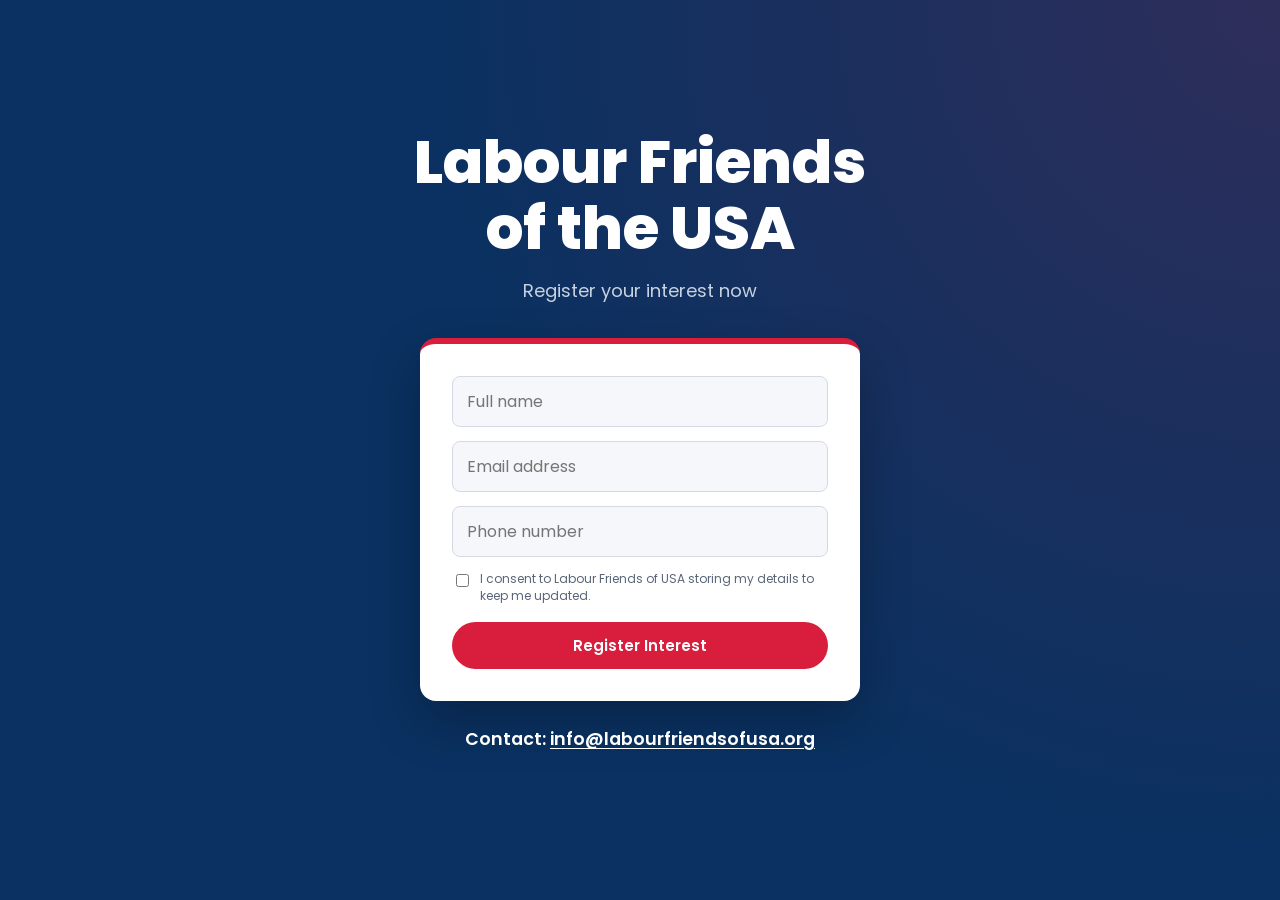
<file: index.html>
<!DOCTYPE html>
<html lang="en">
<head>
<meta charset="UTF-8">
<meta name="viewport" content="width=device-width, initial-scale=1.0">
<title>Labour Friends of USA</title>
<meta name="description" content="Labour Friends of USA — register your interest now.">
<link rel="preconnect" href="https://fonts.googleapis.com">
<link rel="preconnect" href="https://fonts.gstatic.com" crossorigin>
<link href="https://fonts.googleapis.com/css2?family=Poppins:wght@400;600;700;800&display=swap" rel="stylesheet">
<link rel="stylesheet" href="style.css">
</head>
<body>

<main class="hero">
  <div class="container hero-inner">
    <h1>Labour Friends <br> of the USA</h1>
    <p class="hero-sub">Register your interest now</p>

    <form class="signup-form" id="preregister-form">
      <p class="hidden-field" aria-hidden="true">
        <label>Leave this field blank: <input type="text" name="company" id="company" tabindex="-1" autocomplete="off"></label>
      </p>

      <div class="form-row">
        <label for="name" class="sr-only">Full name</label>
        <input type="text" id="name" name="name" placeholder="Full name" required>
      </div>

      <div class="form-row">
        <label for="email" class="sr-only">Email address</label>
        <input type="email" id="email" name="email" placeholder="Email address" required>
      </div>

      <div class="form-row">
        <label for="phone" class="sr-only">Phone number</label>
        <input type="tel" id="phone" name="phone" placeholder="Phone number" required>
      </div>

      <div class="form-row form-consent">
        <input type="checkbox" id="consent" name="consent" value="yes" required>
        <label for="consent">I consent to Labour Friends of USA storing my details to keep me updated.</label>
      </div>

      <button type="submit" class="btn btn-primary btn-full" id="submit-btn">Register Interest</button>
      <p class="form-error" id="form-error" hidden>Something went wrong — please try again.</p>
    </form>
    <p class="contact-line">
      Contact: <a href="mailto:info@labourfriendsofusa.org">info@labourfriendsofusa.org</a>
    </p>
  </div>
</main>

<script>
  // Paste the URL you get from deploying the Google Apps Script (ends in /exec)
  const SCRIPT_URL = "https://script.google.com/macros/s/AKfycbxKDBFHG2n8DYJcx58S91uv5Vl0VtOVpLHoI3PwBOSRqVzMYFhmmKj1LLZxQUhBbjUpUQ/exec";

  const form = document.getElementById('preregister-form');
  const submitBtn = document.getElementById('submit-btn');
  const errorMsg = document.getElementById('form-error');

  form.addEventListener('submit', function (e) {
    e.preventDefault();

    // Honeypot: if this hidden field got filled in, it's a bot — drop silently
    if (form.company.value) return;

    submitBtn.disabled = true;
    submitBtn.textContent = 'Submitting...';
    errorMsg.hidden = true;

    fetch(SCRIPT_URL, {
      method: 'POST',
      mode: 'no-cors',
      body: new FormData(form)
    })
      .then(function () {
        window.location.href = 'thank-you.html';
      })
      .catch(function () {
        errorMsg.hidden = false;
        submitBtn.disabled = false;
        submitBtn.textContent = 'Register Interest';
      });
  });
</script>

</body>
</html>
</file>
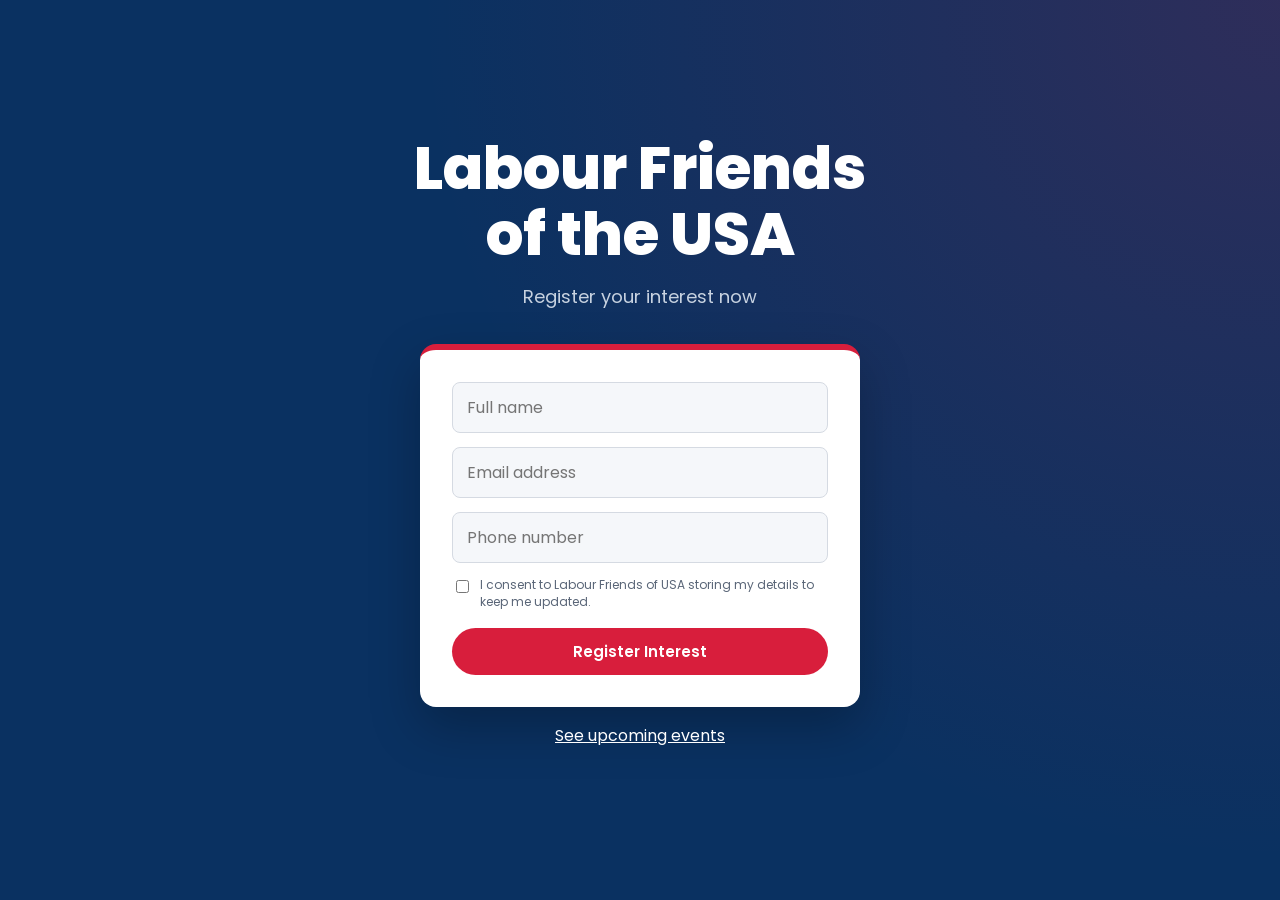
<file: register.html>
<!DOCTYPE html>
<html lang="en">
<head>
<meta charset="UTF-8">
<meta name="viewport" content="width=device-width, initial-scale=1.0">
<title>Register Interest — Labour Friends of USA</title>
<meta name="description" content="Labour Friends of USA — register your general interest to hear about future events and updates.">
<link rel="preconnect" href="https://fonts.googleapis.com">
<link rel="preconnect" href="https://fonts.gstatic.com" crossorigin>
<link href="https://fonts.googleapis.com/css2?family=Poppins:wght@400;600;700;800&display=swap" rel="stylesheet">
<link rel="stylesheet" href="style.css">
</head>
<body>

<main class="hero">
  <div class="container hero-inner">
    <h1>Labour Friends <br> of the USA</h1>
    <p class="hero-sub">Register your interest now</p>

    <form class="signup-form" id="preregister-form">
      <input type="hidden" name="event" value="General interest">
      <p class="hidden-field" aria-hidden="true">
        <label>Leave this field blank: <input type="text" name="company" id="company" tabindex="-1" autocomplete="off"></label>
      </p>

      <div class="form-row">
        <label for="name" class="sr-only">Full name</label>
        <input type="text" id="name" name="name" placeholder="Full name" required>
      </div>

      <div class="form-row">
        <label for="email" class="sr-only">Email address</label>
        <input type="email" id="email" name="email" placeholder="Email address" required>
      </div>

      <div class="form-row">
        <label for="phone" class="sr-only">Phone number</label>
        <input type="tel" id="phone" name="phone" placeholder="Phone number" required>
      </div>

      <div class="form-row form-consent">
        <input type="checkbox" id="consent" name="consent" value="yes" required>
        <label for="consent">I consent to Labour Friends of USA storing my details to keep me updated.</label>
      </div>

      <button type="submit" class="btn btn-primary btn-full" id="submit-btn">Register Interest</button>
      <p class="form-error" id="form-error" hidden>Something went wrong — please try again.</p>
    </form>

    <p class="alt-link"><a href="/">See upcoming events</a></p>
  </div>
</main>

<script>
  // Paste the URL you get from deploying the Google Apps Script (ends in /exec)
  const SCRIPT_URL = "https://script.google.com/macros/s/AKfycbxKDBFHG2n8DYJcx58S91uv5Vl0VtOVpLHoI3PwBOSRqVzMYFhmmKj1LLZxQUhBbjUpUQ/exec";

  const form = document.getElementById('preregister-form');
  const submitBtn = document.getElementById('submit-btn');
  const errorMsg = document.getElementById('form-error');

  form.addEventListener('submit', function (e) {
    e.preventDefault();

    // Honeypot: if this hidden field got filled in, it's a bot — drop silently
    if (form.company.value) return;

    submitBtn.disabled = true;
    submitBtn.textContent = 'Submitting...';
    errorMsg.hidden = true;

    fetch(SCRIPT_URL, {
      method: 'POST',
      mode: 'no-cors',
      body: new FormData(form)
    })
      .then(function () {
        window.location.href = 'thank-you.html';
      })
      .catch(function () {
        errorMsg.hidden = false;
        submitBtn.disabled = false;
        submitBtn.textContent = 'Register Interest';
      });
  });
</script>

</body>
</html>
</file>
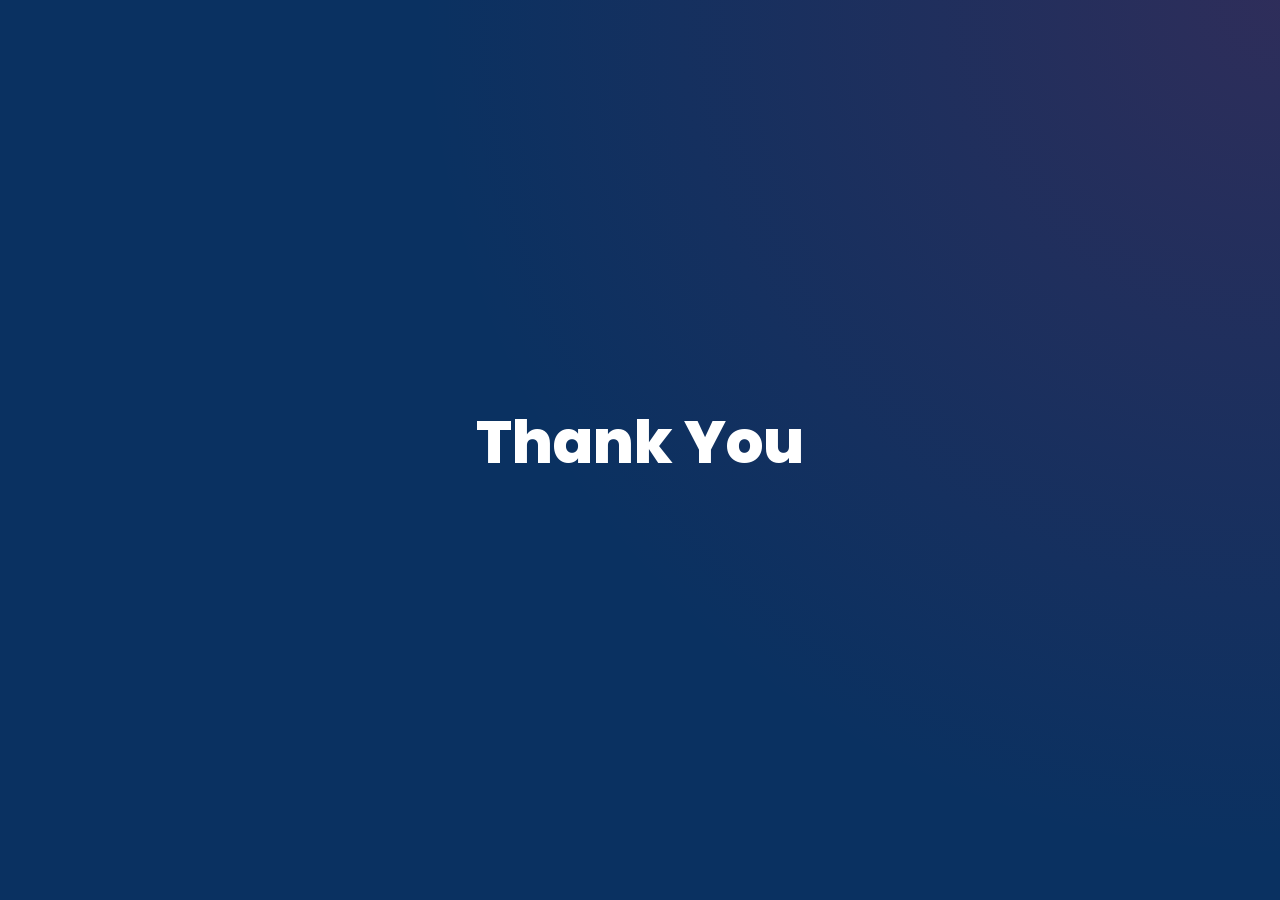
<file: thank-you.html>
<!DOCTYPE html>
<html lang="en">
<head>
<meta charset="UTF-8">
<meta name="viewport" content="width=device-width, initial-scale=1.0">
<title>Thank You - Labour Friends of USA</title>
<link rel="preconnect" href="https://fonts.googleapis.com">
<link rel="preconnect" href="https://fonts.gstatic.com" crossorigin>
<link href="https://fonts.googleapis.com/css2?family=Poppins:wght@400;600;700;800&display=swap" rel="stylesheet">
<link rel="stylesheet" href="style.css">
</head>
<body>

<main class="hero">
  <div class="container hero-inner">
    <h1>Thank You</h1>
    </div>
</main>

</body>
</html>
</file>
<file: style.css>
:root {
  --usa-blue: #0a3161;
  --usa-blue-dark: #061f40;
  --usa-red: #b31942;
  --usa-red-bright: #d81e3c;
  --white: #ffffff;
  --off-white: #f5f7fa;
  --text-muted: #c7d2e0;
}

* {
  box-sizing: border-box;
}

body {
  margin: 0;
  min-height: 100vh;
  display: flex;
  flex-direction: column;
  font-family: 'Poppins', sans-serif;
  background: var(--usa-blue);
  color: var(--white);
  line-height: 1.6;
}

.container {
  max-width: 600px;
  margin: 0 auto;
  padding: 0 24px;
}

h1 {
  font-weight: 800;
  margin: 0 0 16px;
}

a {
  color: inherit;
}
.contact-line {
  margin-top: 1.5rem;
  font-size: 1.1rem;
  font-weight: 600;
  text-align: center;
}

.contact-line a {
  color: inherit;
  text-decoration: underline;
  text-underline-offset: 3px;
}
/* Buttons */
.btn {
  display: inline-block;
  font-family: 'Poppins', sans-serif;
  font-weight: 600;
  font-size: 15px;
  text-decoration: none;
  padding: 12px 28px;
  border-radius: 999px;
  border: none;
  cursor: pointer;
  transition: transform 0.15s ease, background-color 0.15s ease;
}

.btn:hover {
  transform: translateY(-1px);
}
.btn-primary {
  background: var(--usa-red-bright);
  color: var(--white);
}

.btn-primary:hover {
  background: var(--usa-red);
}

.btn-full {
  width: 100%;
  text-align: center;
}

/* Hero */
.hero {
  flex: 1;
  display: flex;
  align-items: center;
  padding: 60px 0;
  background: radial-gradient(circle at top right, rgba(211, 30, 60, 0.18), transparent 55%),
              var(--usa-blue);
  text-align: center;
}

.hero-inner {
  width: 100%;
}

.hero h1 {
  font-size: clamp(38px, 8vw, 60px);
  line-height: 1.1;
  color: var(--white);
}

.hero-sub {
  margin: 0 0 32px;
  font-size: 18px;
  color: var(--text-muted);
}

/* Event summary inside the signup card */
.event-details {
  margin-bottom: 24px;
  padding-bottom: 24px;
  border-bottom: 1px solid #d5dae2;
  text-align: center;
}

.signup-form h2 {
  margin: 0 0 16px;
  font-size: 18px;
  line-height: 1.3;
}

.event-details h2 {
  font-size: 24px;
}

.event-details p {
  margin: 0 0 12px;
}

.event-details .event-donation {
  margin-bottom: 0;
  font-size: 14px;
  color: #5a6678;
}

.btn:focus-visible {
  outline: 3px solid currentColor;
  outline-offset: 4px;
}

/* Sign-up form */
.signup-form {
  max-width: 440px;
  margin: 0 auto;
  background: var(--white);
  color: var(--usa-blue-dark);
  border-radius: 16px;
  padding: 32px;
  text-align: left;
  box-shadow: 0 20px 50px rgba(0, 0, 0, 0.25);
  border-top: 6px solid var(--usa-red-bright);
}

.hidden-field {
  position: absolute;
  left: -9999px;
}

.sr-only {
  position: absolute;
  width: 1px;
  height: 1px;
  overflow: hidden;
  clip: rect(0, 0, 0, 0);
}

.form-row {
  margin-bottom: 14px;
}

.form-row input {
  width: 100%;
  padding: 12px 14px;
  border: 1px solid #d5dae2;
  border-radius: 8px;
  font-family: 'Poppins', sans-serif;
  font-size: 16px;
  background: var(--off-white);
  color: var(--usa-blue-dark);
}

.form-row input:focus {
  outline: none;
  border-color: var(--usa-red-bright);
  background: var(--white);
}

.form-consent {
  display: flex;
  align-items: flex-start;
  gap: 8px;
  margin-bottom: 18px;
}

.form-consent input {
  width: auto;
  margin-top: 3px;
  accent-color: var(--usa-red-bright);
}

.form-consent label {
  font-size: 12px;
  color: #5a6678;
  line-height: 1.4;
}

.form-error {
  margin: 12px 0 0;
  font-size: 13px;
  color: var(--usa-red);
  text-align: center;
}

/* Footer */
.site-footer {
  padding: 20px 0;
  text-align: center;
  font-size: 13px;
  color: var(--text-muted);
}

/* Responsive */
@media (max-width: 480px) {
  .hero {
    padding: 32px 0;
  }

  .signup-form {
    padding: 24px 20px;
  }
}
</file>
